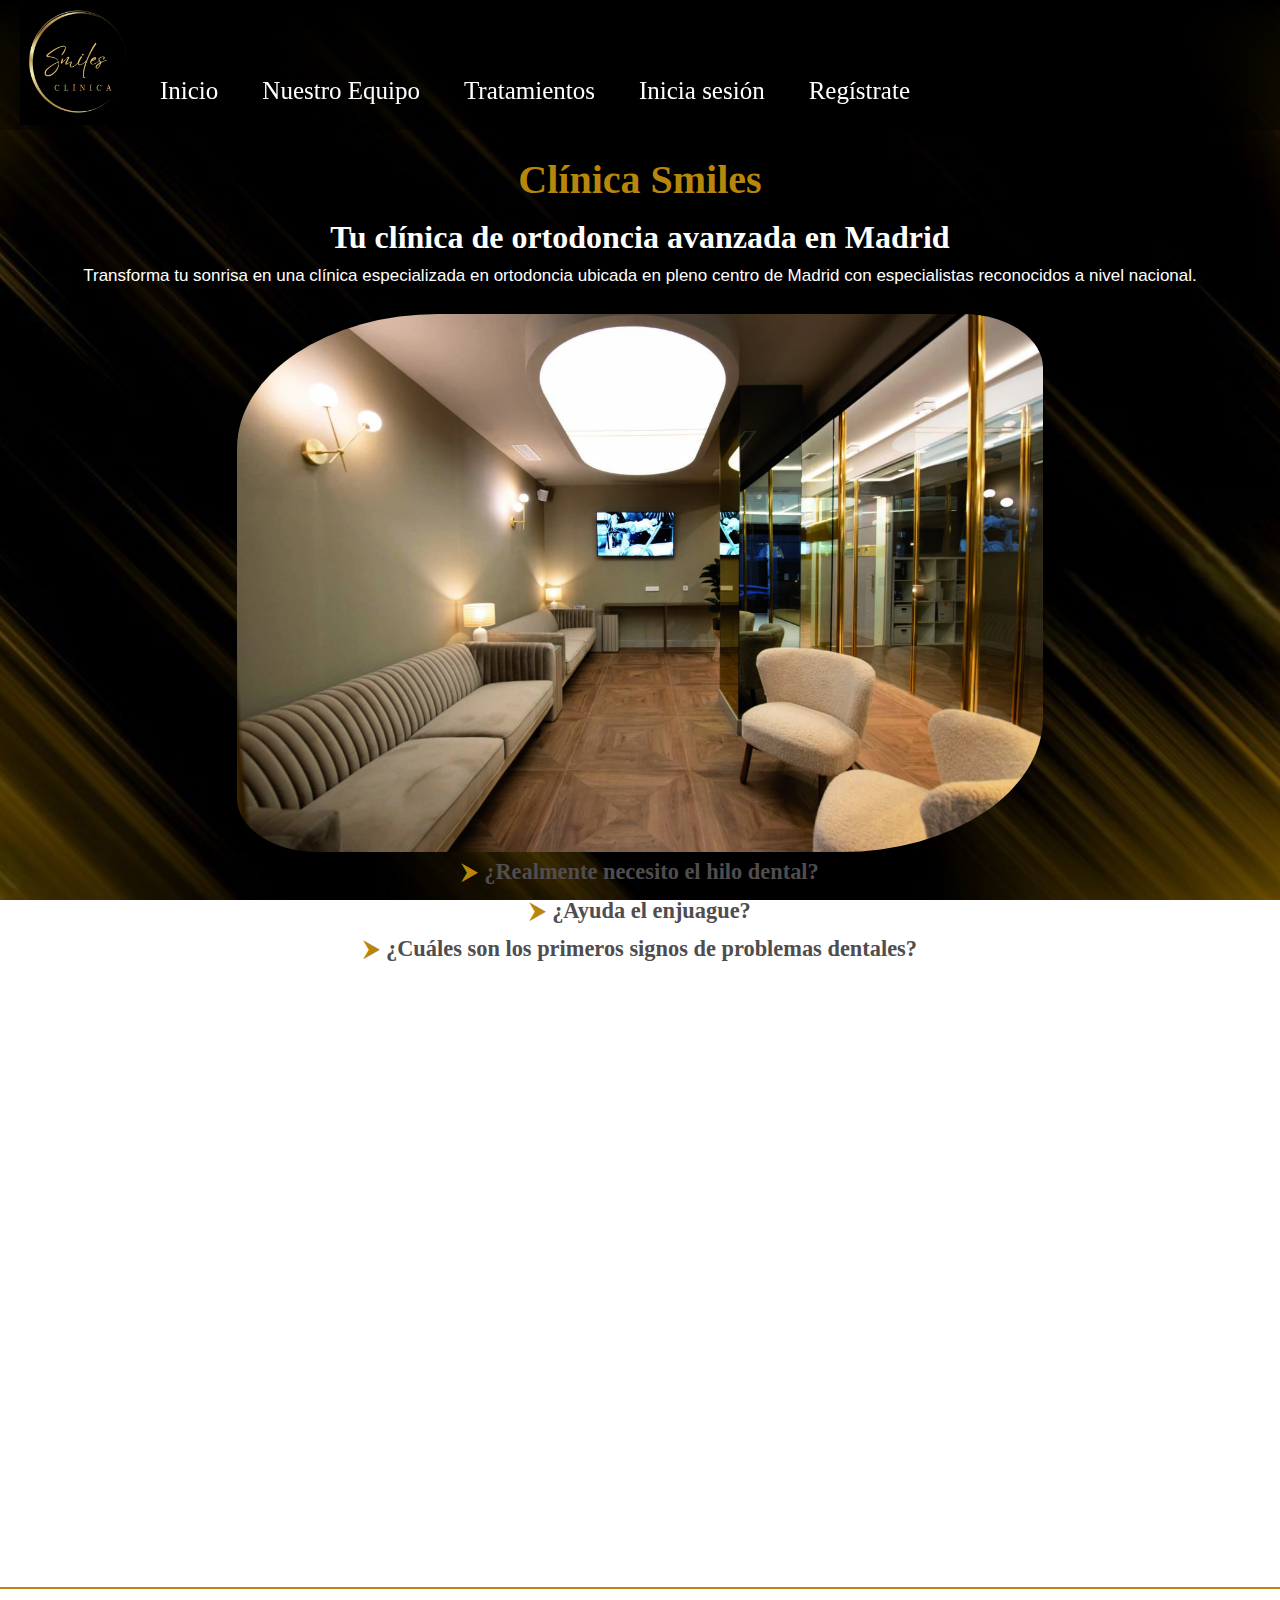
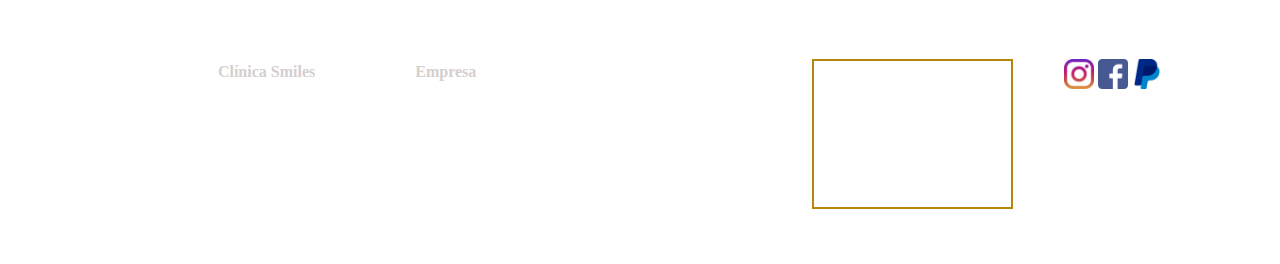
<file: webapp/index.html>
<!DOCTYPE html>
<html lang="es">
<head>
    <meta charset="UTF-8">
    <meta name="viewport" content="width=device-width, initial-scale=1.0">
    <title>Clínica Smiles</title>
    <link rel="stylesheet" href="./CSS/index.css">
    <link rel="stylesheet" href="./CSS/Estilos.css">
    
</head>
<body>
    <header class="navegador">
        <img src="./images/LOGO.jpg" id="logo" alt="" href="index.html">
        <nav class="navbar">
            <ul>
                <li><a href="./index.html">Inicio</a></li>
                <li><a href="./QuienesSomos.html">Nuestro Equipo</a></li>
                <li><a href="./Tratamientos.html">Tratamientos</a></li>
                <li><a href="./Iniciar_sesion.html">Inicia sesión</a></li>
                <li><a href="./Registrarse.html">Regístrate</a></li>
                       
                
            </ul>
        </nav>
    </header>

    <main>
        <div class="PrimerContenedor">
            <h3>Clínica Smiles</h3>
            <h1>Tu clínica de ortodoncia avanzada en Madrid</h1>
            <p>Transforma tu sonrisa en una clínica especializada en ortodoncia ubicada en pleno centro de Madrid con especialistas reconocidos a nivel nacional.</p><br>
        </div>
            <div class="imagen_contenedor">
                 <img src="./images/Smile-20200824-482-2.jpg" alt="" href="index.html" id="imagen_main">
            </div>
        <details class="preguntas_frecuentes">
            <summary><strong>¿Realmente necesito el hilo dental?</strong></summary>
            <div>
              <p>No hay duda de que es necesario rodear los dientes <br>
                 a diario con el hilo dental. Limpia la comida y la placa  <br>
                 de entre los dientes y bajo la línea de las encías. <br>
                 Si no lo haces, la placa se endurece y se convierte en sarro, <br>
                 que forma cuñas y amplía el espacio entre los dientes y las encías,<br>
                 creando bolsas. <br>
                 Con el tiempo, las encías se alejan y los dientes se aflojan.</p>
            </div>
        </details>

        <details class="preguntas_frecuentes">
            <summary><strong>¿Ayuda el enjuague?</strong></summary>
            <div>
              <p>Los enjuagues bucales para la protección contra la caries,<br>
                 la sensibilidad y el aliento fresco pueden ayudar cuando se usan con <br>
                 el cepillado y el hilo dental regulares, pero no en lugar de las <br>
                 limpiezas diarias. Tu dentista puede recomendarte el mejor tipo para ti.</p>
            </div>
        </details>

        <details class="preguntas_frecuentes">
            <summary><strong>¿Cuáles son los primeros signos de problemas dentales?</strong></summary>
            <div>
              <p>Acude al dentista si tienes alguno de estos problemas o ves que tu hijo <br>
                tiene problemas para masticar o se queja de dolor: <br>
                Llagas en la boca <br>

                Dolor de mandíbula <br>
                
                Enrojecimiento <br>
                
                Cara o encías hinchadas <br>
                
                Sensibilidad dental <br>
                
                Dientes rotos <br>
                
                Boca seca <br>
                
                Sangrado de las encías <br>
                
                Mal aliento o mal sabor de boca <br>
                
                Si te examinas de inmediato, evitarás problemas más graves e infecciones.</p>
            </div>
        </details>

    </main>
    
       
    	<div class= "mapa">
   	 		<iframe   src="https://www.google.com/maps/embed?pb=!1m14!1m12!1m3!1d540.430097944806!2d-4.279149278775938!3d39.98310406851726!2m3!1f0!2f0!3f0!3m2!1i1024!2i768!4f13.1!5e0!3m2!1ses!2ses!4v1715436397275!5m2!1ses!2ses" 
			width="1500" height="400" style="border:0;" allowfullscreen="" loading="lazy" referrerpolicy="no-referrer-when-downgrade"></iframe>
		</div>


    <footer>
		 <hr class="separador">
        <div class="footer">
            <div class="footer1">
                <h4>Clínica Smiles</h4>
                <p><a href="index.html"> Empleo </a></p>
                <p><a href="index.html"> Opiniones </a></p>
                <p> <a href="index.html"> Ayuda </a></p>
            </div>
            <div class="footer1">
                <h4>Empresa</h4>
                <p><a href="index.html"> Confianza y Seguridad </a></p>
                <p><a href="index.html"> Política </a></p>
                <p> <a href="index.html"> Datos de la empresa </a></p>
            </div>
            <div class="footer1">
                <p><a href="index.html">Condiciones</a></p>
                <p><a href="index.html">Privacidad</a></p>
                <p><a href="index.html">Mapa del sitio</a></p>
                <br><br><br><br><br>
            </div>
             <div class="datos">
	           	 <p>Clínica Dental Smiles<br>
	              C.Jabonerías,22,45516 <br>
	              Torrijos,Toledo</p>
      		  </div>
            <div class="redes">
                <a href="https://www.instagram.com/"><img src="./images/instagram.png" alt="redes_sociales" class="redes_sociales"></a>
                <a href="https://www.facebook.com/?locale=es_ES"><img src="./images/facebook.png" alt="redes_sociales" class="redes_sociales"></a>
                <a href="https://www.paypal.com/signin"><img src="./images/paypal.png" alt="redes_sociales" class="redes_sociales"></a>
            </div>
        </div>
        
        <p class="final" id="copyright">&copy; Clínica Smiles</p>
    </footer>

</body>
</html>
</file>
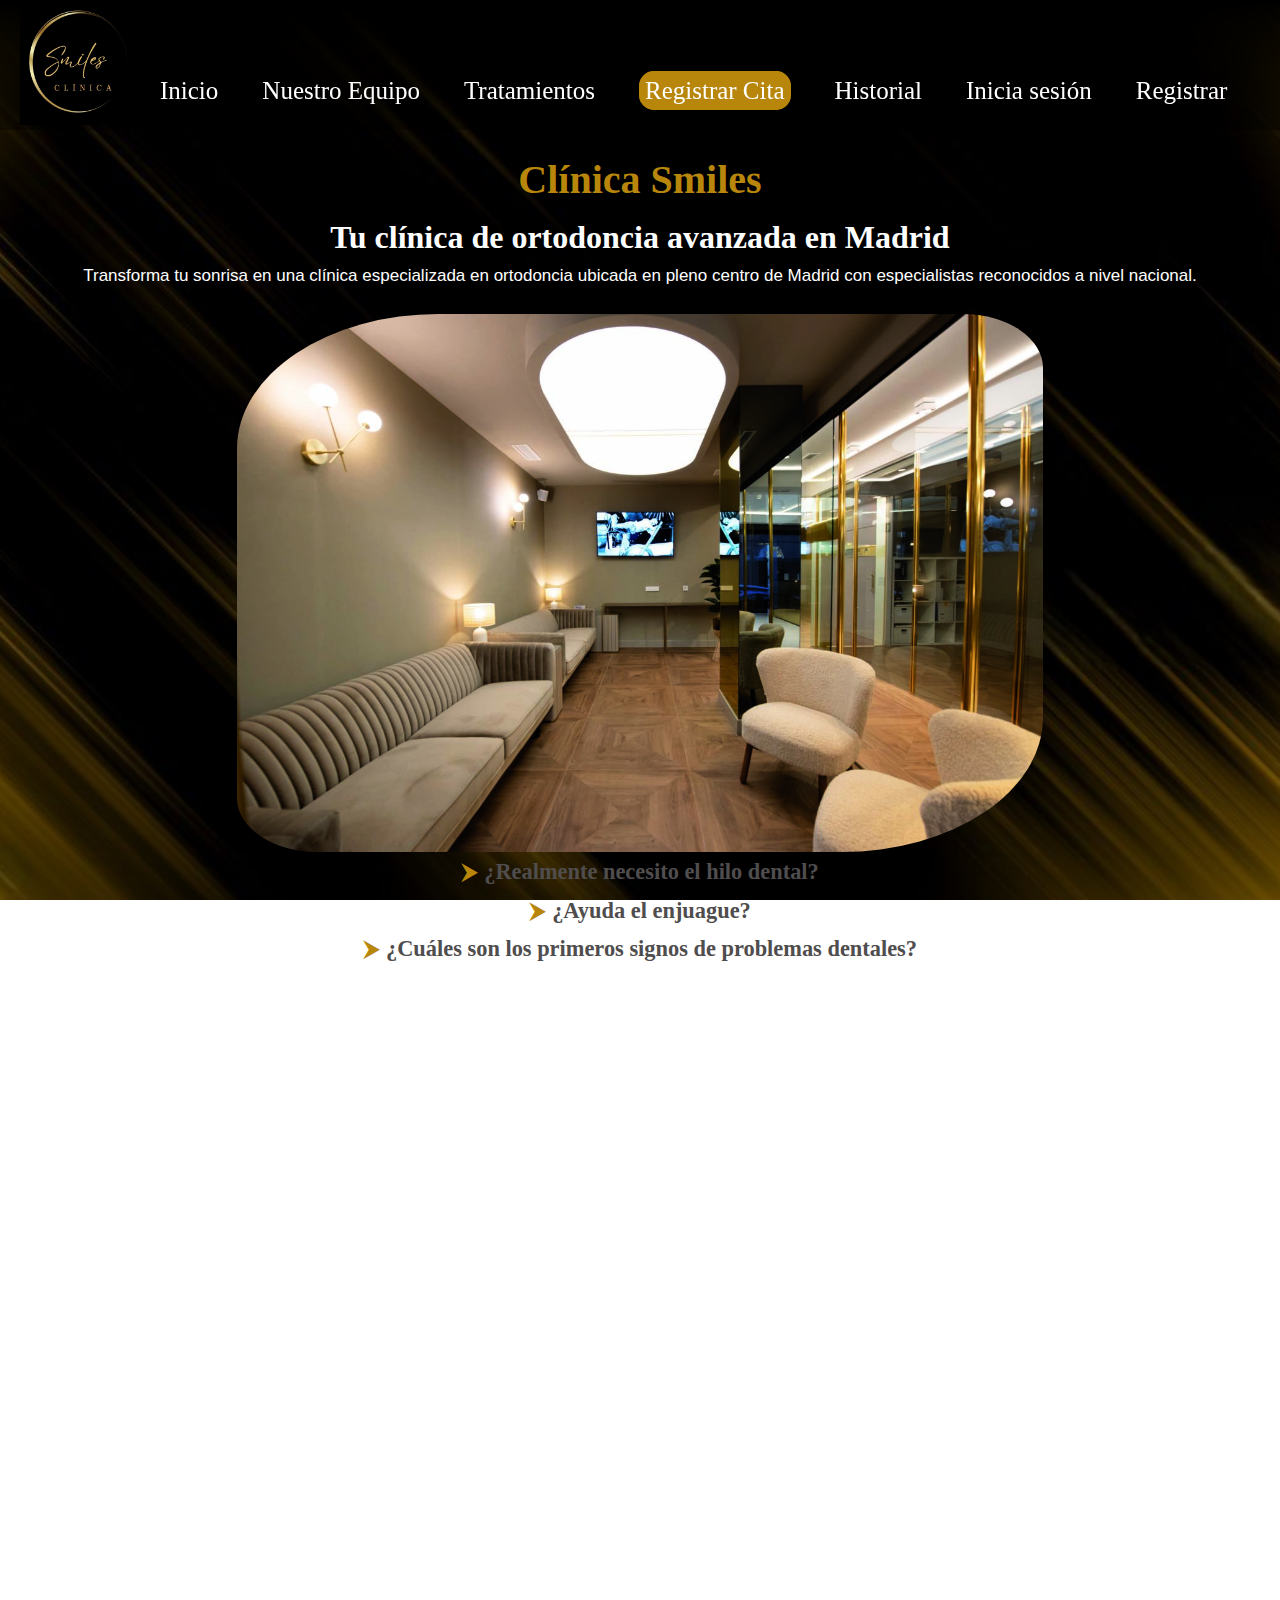
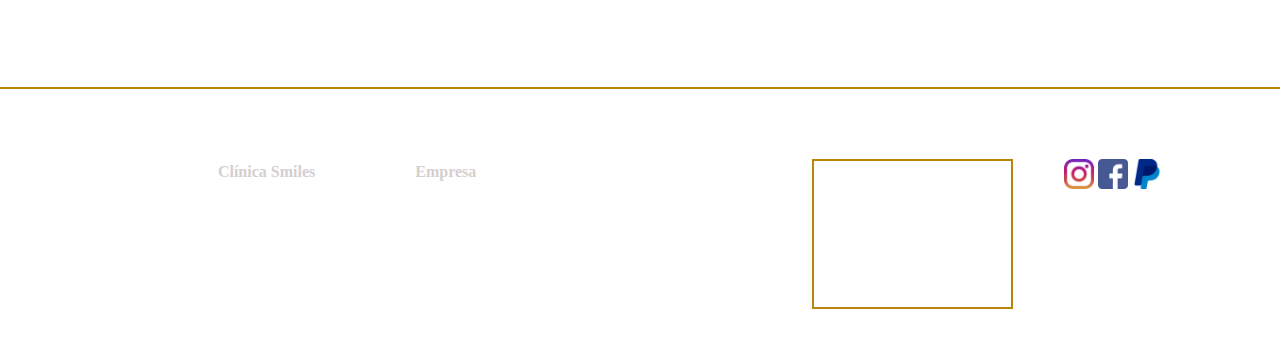
<file: webapp/index2.html>
<!DOCTYPE html>
<html lang="es">
<head>
    <meta charset="UTF-8">
    <meta name="viewport" content="width=device-width, initial-scale=1.0">
    <title>Clínica Smiles</title>
    <link rel="stylesheet" href="./CSS/index.css">
     <link rel="stylesheet" href="./CSS/Estilos.css">
    
</head>
<body>
    <header class="navegador">
        <img src="./images/LOGO.jpg" id="logo" alt="" href="index2.html">
        <nav class="navbar">
            <ul>
                <li><a href="./index2.html">Inicio</a></li>
                <li><a href="./QuienesSomos.html">Nuestro Equipo</a></li>
                <li><a href="./Tratamientos.html">Tratamientos</a></li>
                <li><a href="./citas.html" class="Boton">Registrar Cita</a></li>
                <li><a href="#">Historial</a>
                  		<ul class="menu-vertical1">
                            <li><a href="./ListarUsuarios.html">Usuarios</a></li>
                            <li><a href="./ListarCitas.html">Citas</a></li>
                        </ul>
                </li> 
                <li><a href="./Iniciar_sesion.html">Inicia sesión</a></li>
                <li><a href="Registrarse.html">Registrar</a></li>
                        
                
            </ul>
        </nav>
    </header>

    <main>
        <div class="PrimerContenedor">
            <h3>Clínica Smiles</h3>
            <h1>Tu clínica de ortodoncia avanzada en Madrid</h1>
            <p>Transforma tu sonrisa en una clínica especializada en ortodoncia ubicada en pleno centro de Madrid con especialistas reconocidos a nivel nacional.</p><br>
        </div>
			<div class="imagen_contenedor">
        		<img src="./images/Smile-20200824-482-2.jpg" alt="" href="index.html" id="imagen_main">
        	</div>
        
        <details class="preguntas_frecuentes">
            <summary><strong>¿Realmente necesito el hilo dental?</strong></summary>
            <div>
              <p>No hay duda de que es necesario rodear los dientes <br>
                 a diario con el hilo dental. Limpia la comida y la placa  <br>
                 de entre los dientes y bajo la línea de las encías. <br>
                 Si no lo haces, la placa se endurece y se convierte en sarro, <br>
                 que forma cuñas y amplía el espacio entre los dientes y las encías,<br>
                 creando bolsas. <br>
                 Con el tiempo, las encías se alejan y los dientes se aflojan.</p>
            </div>
        </details>

        <details class="preguntas_frecuentes">
            <summary><strong>¿Ayuda el enjuague?</strong></summary>
            <div>
              <p>Los enjuagues bucales para la protección contra la caries,<br>
                 la sensibilidad y el aliento fresco pueden ayudar cuando se usan con <br>
                 el cepillado y el hilo dental regulares, pero no en lugar de las <br>
                 limpiezas diarias. Tu dentista puede recomendarte el mejor tipo para ti.</p>
            </div>
        </details>

        <details class="preguntas_frecuentes">
            <summary><strong>¿Cuáles son los primeros signos de problemas dentales?</strong></summary>
            <div>
              <p>Acude al dentista si tienes alguno de estos problemas o ves que tu hijo <br>
                tiene problemas para masticar o se queja de dolor: <br>
                Llagas en la boca <br>

                Dolor de mandíbula <br>
                
                Enrojecimiento <br>
                
                Cara o encías hinchadas <br>
                
                Sensibilidad dental <br>
                
                Dientes rotos <br>
                
                Boca seca <br>
                
                Sangrado de las encías <br>
                
                Mal aliento o mal sabor de boca <br>
                
                Si te examinas de inmediato, evitarás problemas más graves e infecciones.</p>
            </div>
        </details>

    </main>
    
       
    	<div class= "mapa">
   	 		<iframe   src="https://www.google.com/maps/embed?pb=!1m14!1m12!1m3!1d540.430097944806!2d-4.279149278775938!3d39.98310406851726!2m3!1f0!2f0!3f0!3m2!1i1024!2i768!4f13.1!5e0!3m2!1ses!2ses!4v1715436397275!5m2!1ses!2ses" 
			width="1500" height="500" style="border:0;" allowfullscreen="" loading="lazy" referrerpolicy="no-referrer-when-downgrade"></iframe>
		</div>



    <footer>
		 <hr class="separador">
        <div class="footer">
            <div class="footer1">
                <h4>Clínica Smiles</h4>
                <p><a href="index.html"> Empleo </a></p>
                <p><a href="index.html"> Opiniones </a></p>
                <p> <a href="index.html"> Ayuda </a></p>
            </div>
            <div class="footer1">
                <h4>Empresa</h4>
                <p><a href="index.html"> Confianza y Seguridad </a></p>
                <p><a href="index.html"> Política </a></p>
                <p> <a href="index.html"> Datos de la empresa </a></p>
            </div>
            <div class="footer1">
                <p><a href="index.html">Condiciones</a></p>
                <p><a href="index.html">Privacidad</a></p>
                <p><a href="index.html">Mapa del sitio</a></p>
                <br><br><br><br><br>
            </div>
             <div class="datos">
	           	 <p>Clínica Dental Smiles<br>
	              C.Jabonerías,22,45516 <br>
	              Torrijos,Toledo</p>
      		  </div>
            <div class="redes">
                <a href="https://www.instagram.com/"><img src="./images/instagram.png" alt="redes_sociales" class="redes_sociales"></a>
                <a href="https://www.facebook.com/?locale=es_ES"><img src="./images/facebook.png" alt="redes_sociales" class="redes_sociales"></a>
                <a href="https://www.paypal.com/signin"><img src="./images/paypal.png" alt="redes_sociales" class="redes_sociales"></a>
            </div>
        </div>
        
        <p class="final" id="copyright">&copy; Clínica Smiles</p>
    </footer>

  


</body>
</html>
</file>
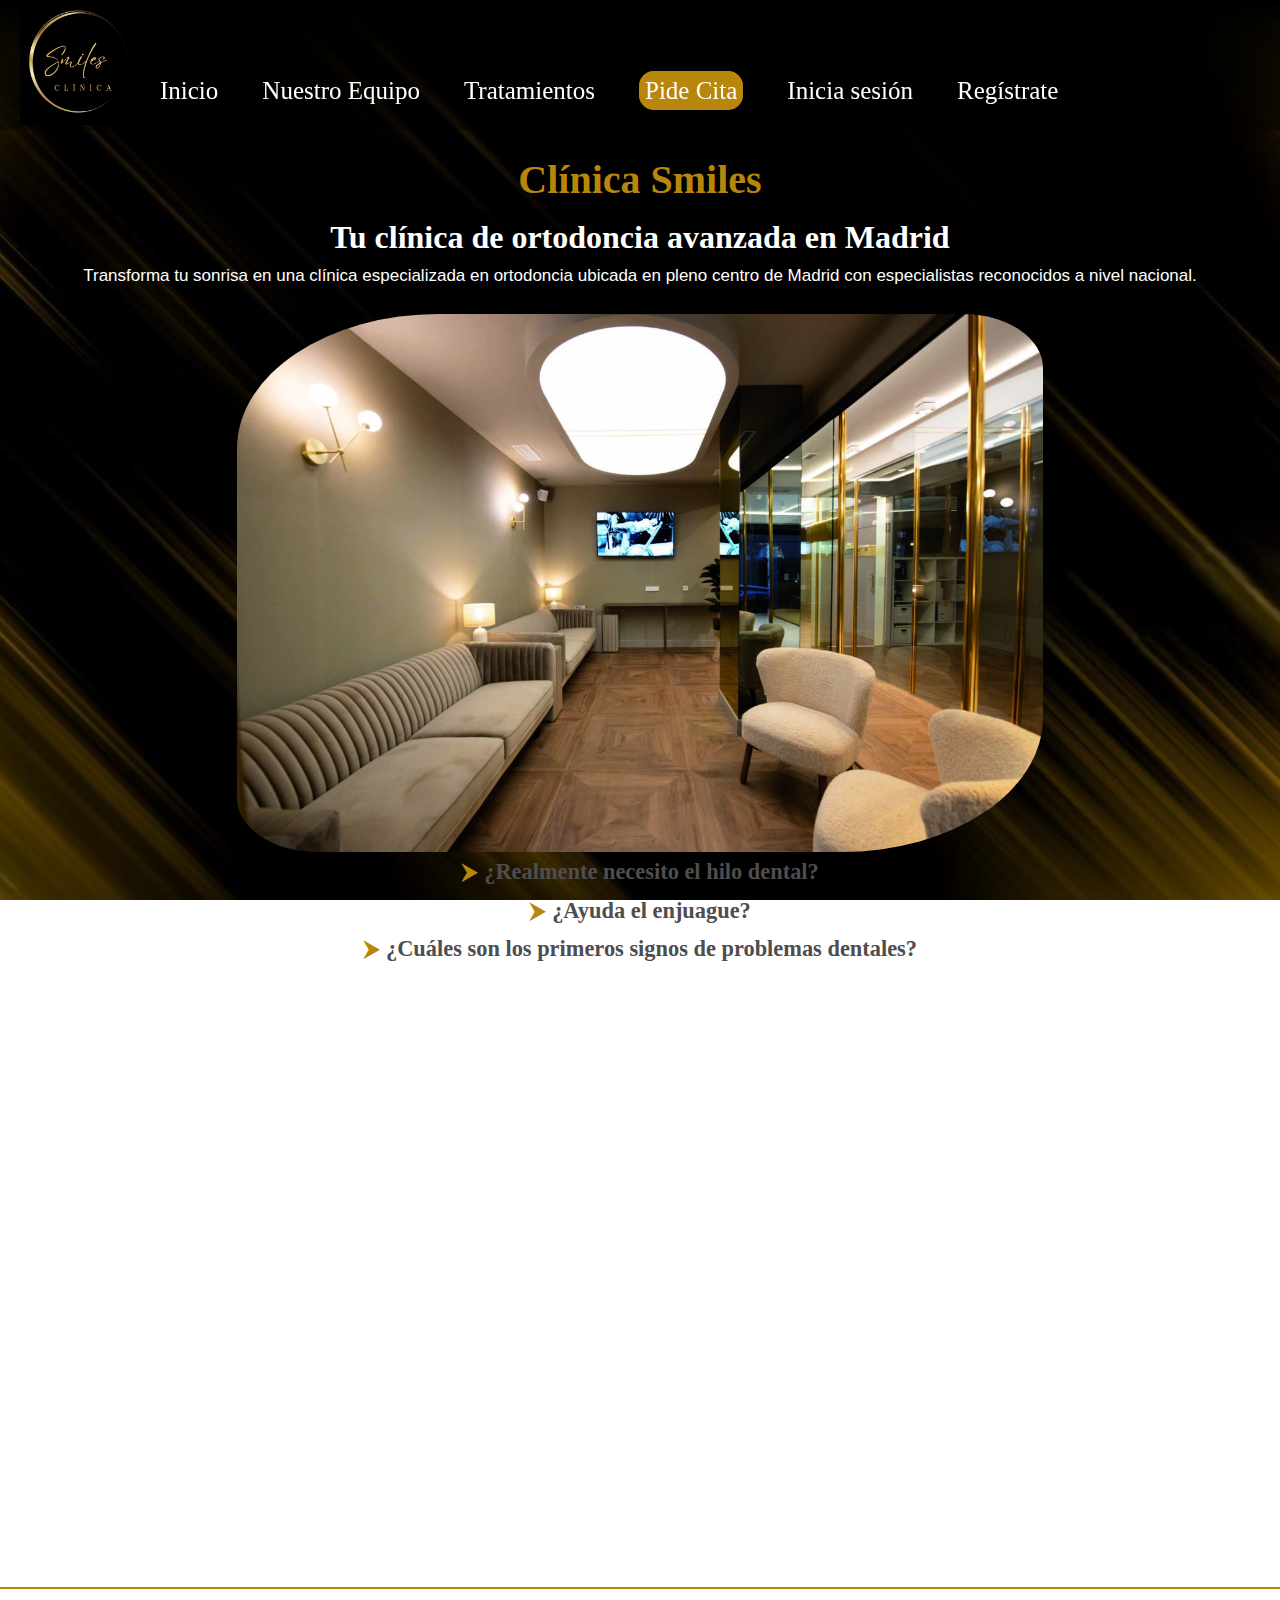
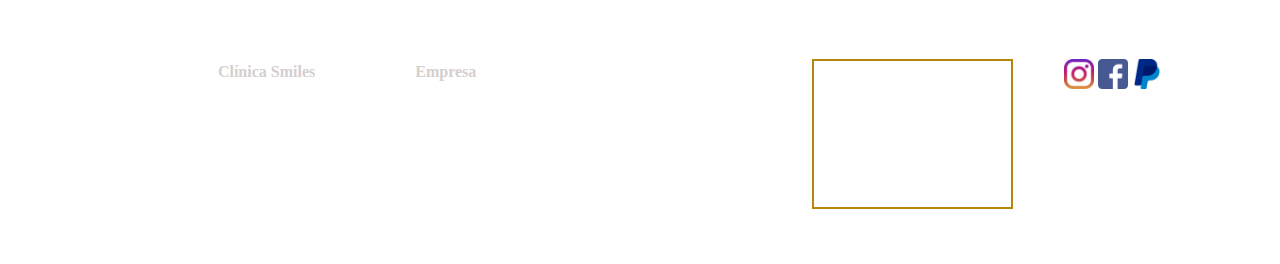
<file: webapp/indexUser.html>
<!DOCTYPE html>
<html lang="es">
<head>
    <meta charset="UTF-8">
    <meta name="viewport" content="width=device-width, initial-scale=1.0">
    <title>Clínica Smiles</title>
    <link rel="stylesheet" href="./CSS/index.css">
    <link rel="stylesheet" href="./CSS/Estilos.css">
    
</head>
<body>
    <header class="navegador">
        <img src="./images/LOGO.jpg" id="logo" alt="" href="indexUser.html">
        <nav class="navbar">
            <ul>
                <li><a href="./indexUser.html">Inicio</a></li>
                <li><a href="./QuienesSomos.html">Nuestro Equipo</a></li>
                <li><a href="./Tratamientos.html">Tratamientos</a></li>
                <li><a href="./citas.html" class="Boton">Pide Cita</a></li>
                <li><a href="./Iniciar_sesion.html">Inicia sesión</a></li>
                <li><a href="Registrarse.html">Regístrate</a></li>
                       
                
            </ul>
        </nav>
    </header>

    <main>
        <div class="PrimerContenedor">
            <h3>Clínica Smiles</h3>
            <h1>Tu clínica de ortodoncia avanzada en Madrid</h1>
            <p>Transforma tu sonrisa en una clínica especializada en ortodoncia ubicada en pleno centro de Madrid con especialistas reconocidos a nivel nacional.</p><br>
        </div>
			<div class="imagen_contenedor">
        		<img src="./images/Smile-20200824-482-2.jpg" alt="" href="index.html" id="imagen_main">
        	</div>
        
        <details class="preguntas_frecuentes">
            <summary><strong>¿Realmente necesito el hilo dental?</strong></summary>
            <div>
              <p>No hay duda de que es necesario rodear los dientes <br>
                 a diario con el hilo dental. Limpia la comida y la placa  <br>
                 de entre los dientes y bajo la línea de las encías. <br>
                 Si no lo haces, la placa se endurece y se convierte en sarro, <br>
                 que forma cuñas y amplía el espacio entre los dientes y las encías,<br>
                 creando bolsas. <br>
                 Con el tiempo, las encías se alejan y los dientes se aflojan.</p>
            </div>
        </details>

        <details class="preguntas_frecuentes">
            <summary><strong>¿Ayuda el enjuague?</strong></summary>
            <div>
              <p>Los enjuagues bucales para la protección contra la caries,<br>
                 la sensibilidad y el aliento fresco pueden ayudar cuando se usan con <br>
                 el cepillado y el hilo dental regulares, pero no en lugar de las <br>
                 limpiezas diarias. Tu dentista puede recomendarte el mejor tipo para ti.</p>
            </div>
        </details>

        <details class="preguntas_frecuentes">
            <summary><strong>¿Cuáles son los primeros signos de problemas dentales?</strong></summary>
            <div>
              <p>Acude al dentista si tienes alguno de estos problemas o ves que tu hijo <br>
                tiene problemas para masticar o se queja de dolor: <br>
                Llagas en la boca <br>

                Dolor de mandíbula <br>
                
                Enrojecimiento <br>
                
                Cara o encías hinchadas <br>
                
                Sensibilidad dental <br>
                
                Dientes rotos <br>
                
                Boca seca <br>
                
                Sangrado de las encías <br>
                
                Mal aliento o mal sabor de boca <br>
                
                Si te examinas de inmediato, evitarás problemas más graves e infecciones.</p>
            </div>
        </details>

    </main>
    
       
    	<div class= "mapa">
   	 		<iframe   src="https://www.google.com/maps/embed?pb=!1m14!1m12!1m3!1d540.430097944806!2d-4.279149278775938!3d39.98310406851726!2m3!1f0!2f0!3f0!3m2!1i1024!2i768!4f13.1!5e0!3m2!1ses!2ses!4v1715436397275!5m2!1ses!2ses" 
			width="1500" height="400" style="border:0;" allowfullscreen="" loading="lazy" referrerpolicy="no-referrer-when-downgrade"></iframe>
		</div>



    <footer>
		 <hr class="separador">
        <div class="footer">
            <div class="footer1">
                <h4>Clínica Smiles</h4>
                <p><a href="index.html"> Empleo </a></p>
                <p><a href="index.html"> Opiniones </a></p>
                <p> <a href="index.html"> Ayuda </a></p>
            </div>
            <div class="footer1">
                <h4>Empresa</h4>
                <p><a href="index.html"> Confianza y Seguridad </a></p>
                <p><a href="index.html"> Política </a></p>
                <p> <a href="index.html"> Datos de la empresa </a></p>
            </div>
            <div class="footer1">
                <p><a href="index.html">Condiciones</a></p>
                <p><a href="index.html">Privacidad</a></p>
                <p><a href="index.html">Mapa del sitio</a></p>
                <br><br><br><br><br>
            </div>
             <div class="datos">
	           	 <p>Clínica Dental Smiles<br>
	              C.Jabonerías,22,45516 <br>
	              Torrijos,Toledo</p>
      		  </div>
            <div class="redes">
                <a href="https://www.instagram.com/"><img src="./images/instagram.png" alt="redes_sociales" class="redes_sociales"></a>
                <a href="https://www.facebook.com/?locale=es_ES"><img src="./images/facebook.png" alt="redes_sociales" class="redes_sociales"></a>
                <a href="https://www.paypal.com/signin"><img src="./images/paypal.png" alt="redes_sociales" class="redes_sociales"></a>
            </div>
        </div>
        
        <p class="final" id="copyright">&copy; Clínica Smiles</p>
    </footer>

  


</body>
</html>
</file>
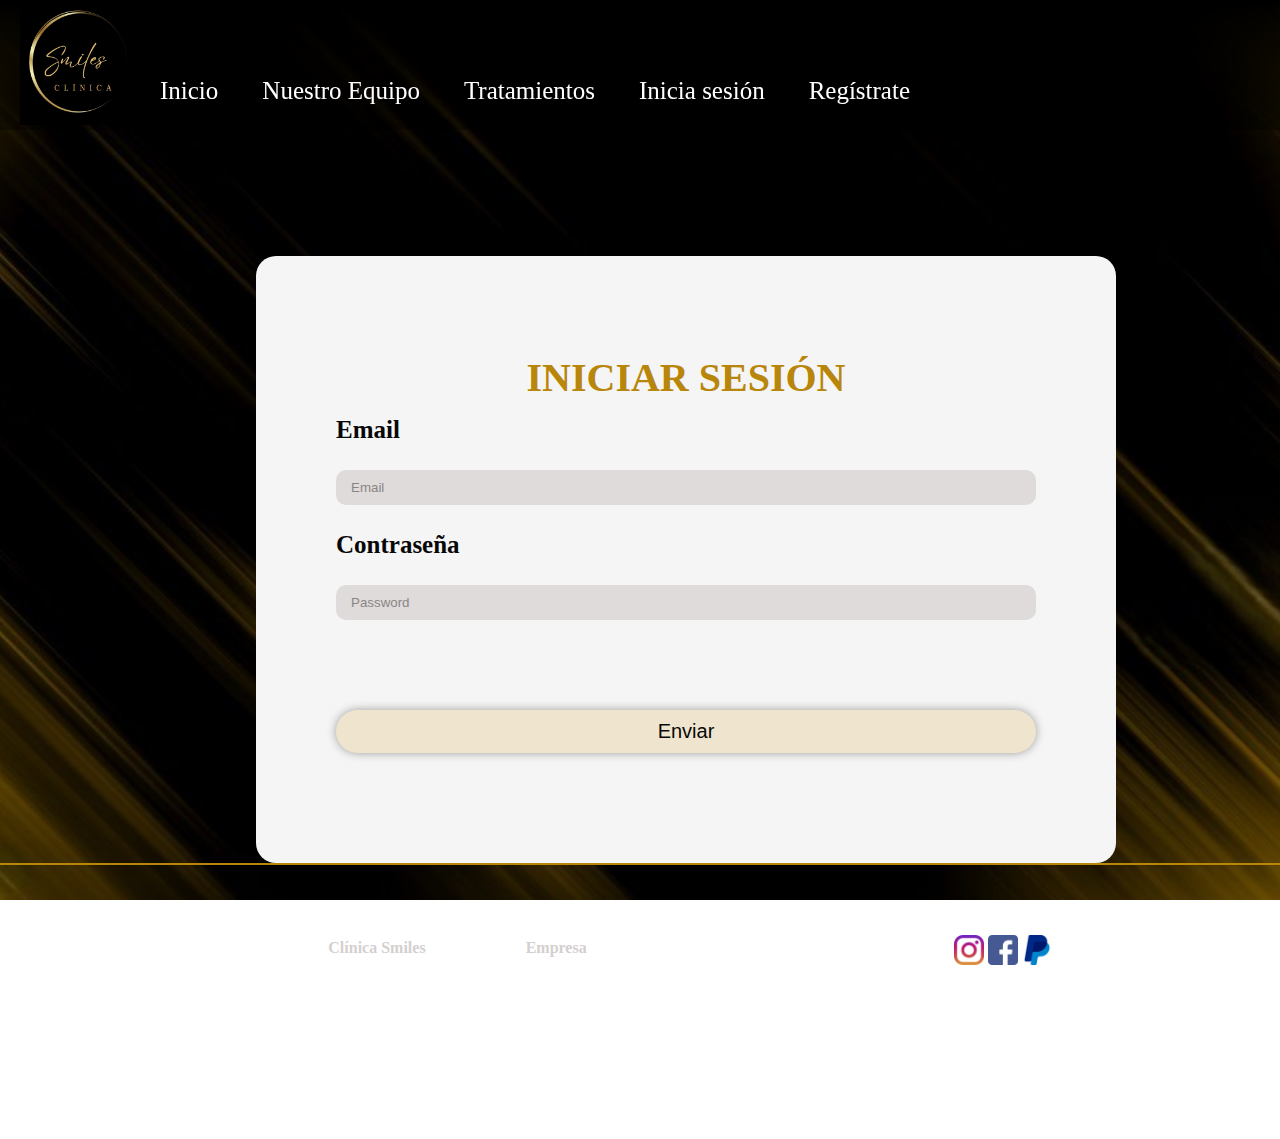
<file: webapp/Iniciar_sesion.html>
<!DOCTYPE html>
<html lang="es">

<head>
    <meta charset="UTF-8">
    <meta name="viewport" content="width=device-width, initial-scale=1.0">
    <title>Clínica Smiles</title>
    <link rel="stylesheet" href="./CSS/Iniciar_sesion.css">
     <link rel="stylesheet" href="./CSS/Estilos.css">

</head>

<body>
    <header class="navegador">
        <img src="./images/LOGO.jpg" id="logo" alt="" href="index.html">
        <nav class="navbar">
            <ul>
                <li><a href="./index.html">Inicio</a></li>
                <li><a href="./QuienesSomos.html">Nuestro Equipo</a></li>
                <li><a href="./Tratamientos.html">Tratamientos</a></li>
                <li><a href="./Iniciar_sesion.html">Inicia sesión</a></li>
                <li><a href="./Registrarse.html">Regístrate</a></li>
            </ul>
                  
                
        </nav>
    </header>

    <form name="login" action="login" method="post" >

        <div class="input-group">

            <h1>INICIAR SESIÓN</h1>
            <label>Email</label>
            <input type="email" name="email" id="email" placeholder="Email" required>
            <label>Contraseña</label>
            <input type="password" name="pass" id="pass" placeholder="Password" required>
            
            <input class="btn" type="submit"  value="Enviar">

        </div>

    </form>

   
    <footer>
		 <hr class="separador">
        <div class="footer">
            <div class="footer1">
                <h4>Clínica Smiles</h4>
                <p><a href="index.html"> Empleo </a></p>
                <p><a href="index.html"> Opiniones </a></p>
                <p> <a href="index.html"> Ayuda </a></p>
            </div>
            <div class="footer1">
                <h4>Empresa</h4>
                <p><a href="index.html"> Confianza y Seguridad </a></p>
                <p><a href="index.html"> Política </a></p>
                <p> <a href="index.html"> Datos de la empresa </a></p>
            </div>
            <div class="footer1">
                <p><a href="index.html">Condiciones</a></p>
                <p><a href="index.html">Privacidad</a></p>
                <p><a href="index.html">Mapa del sitio</a></p>
                <br><br><br><br><br>
            </div>
            <div class="redes">
                <a href="https://www.instagram.com/"><img src="./images/instagram.png" alt="redes_sociales" class="redes_sociales"></a>                                      
                <a href="https://www.facebook.com/?locale=es_ES"><img src="./images/facebook.png" alt="redes_sociales" class="redes_sociales"></a>         
                <a href="https://www.paypal.com/signin"><img src="./images/paypal.png" alt="redes_sociales"class="redes_sociales"></a>
                        
            </div>
        </div>
         <p class="final" id="copyright">&copy; Clínica Smiles</p>
         
     </footer>
     
     
</body>

</html>
</file>
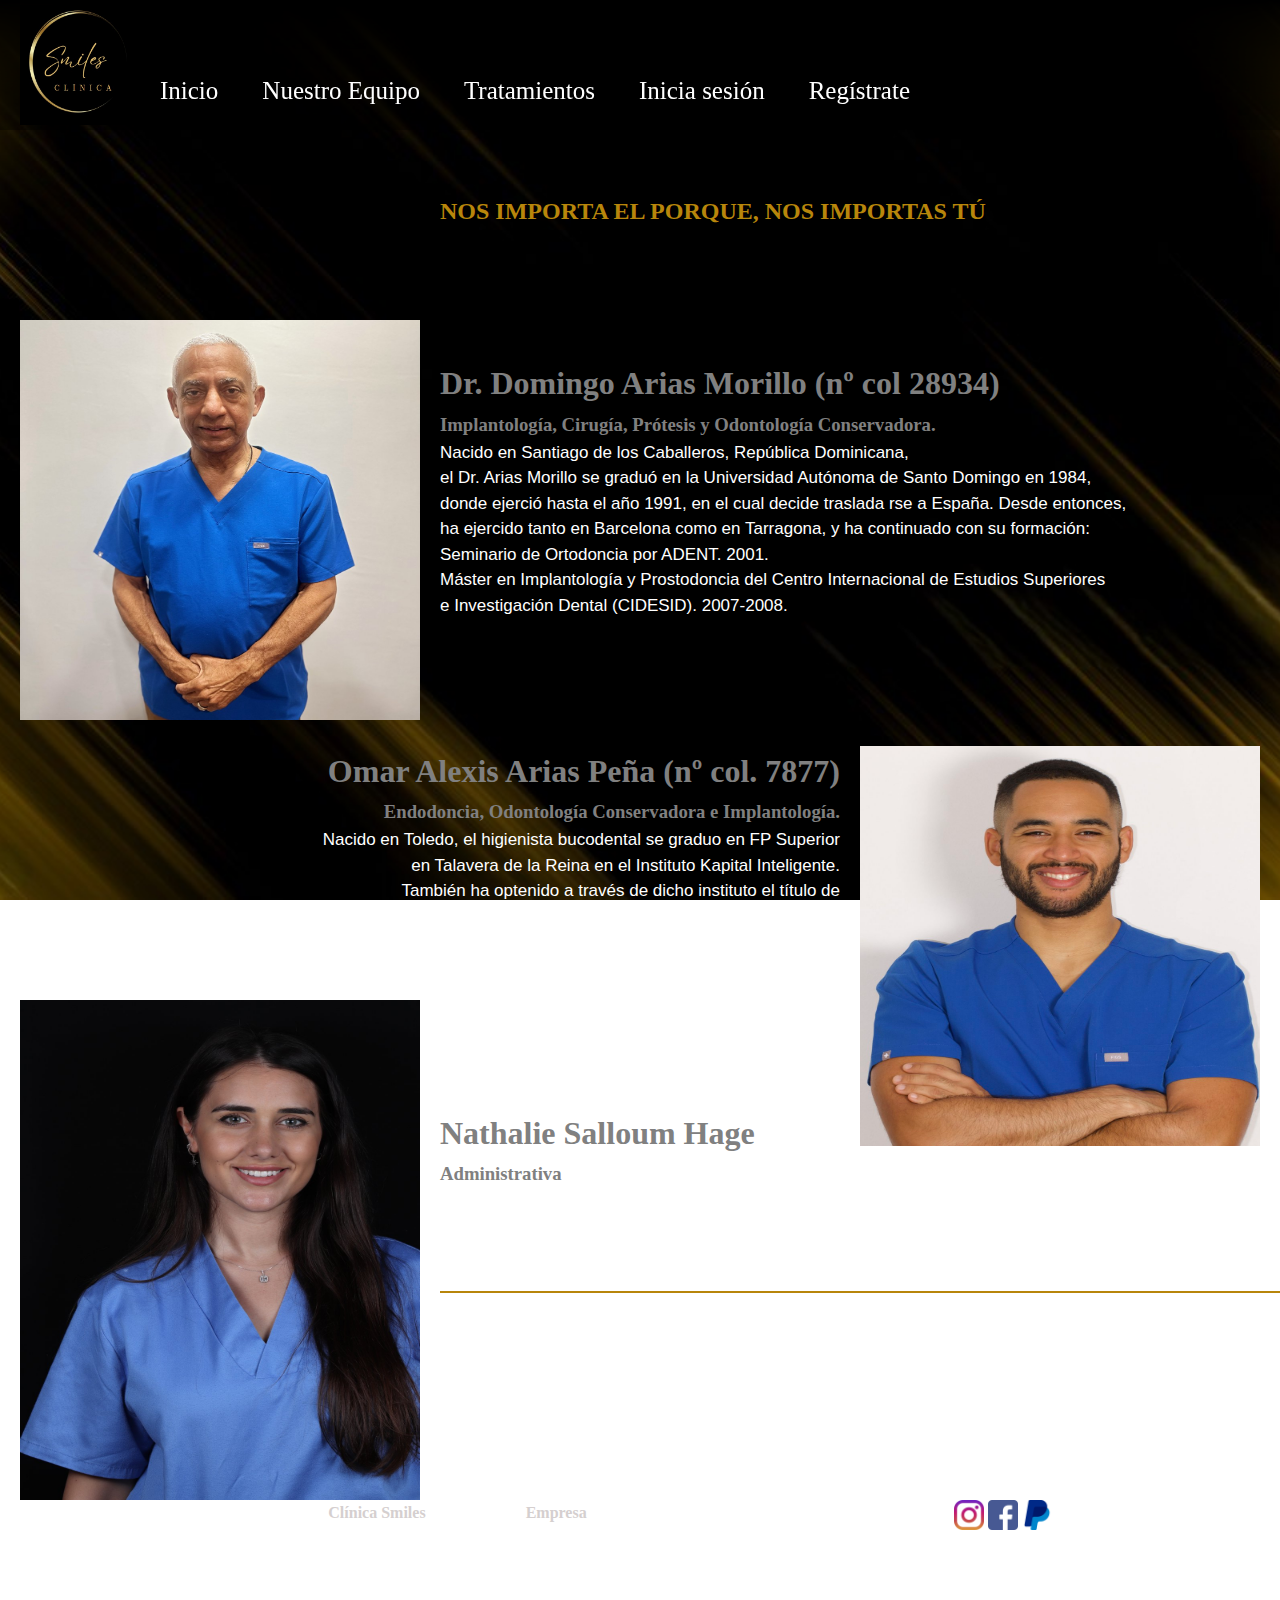
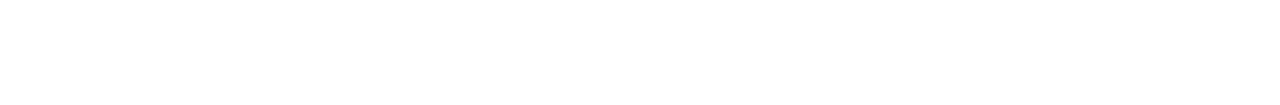
<file: webapp/QuienesSomos.html>
<!DOCTYPE html>
<html lang="es">
<head>
    <meta charset="UTF-8">
    <meta name="viewport" content="width=device-width, initial-scale=1.0">
    <title>Clínica Smiles</title>
    <link rel="stylesheet" href="./CSS/QuienesSomos.css">
    <link rel="stylesheet" href="./CSS/Estilos.css">
    
</head>
<body>
    <header class="navegador">
        <img src="./images/LOGO.jpg" id="logo" alt="" href="index.html">
        <nav class="navbar">
            <ul>
                <li><a href="./index.html">Inicio</a></li>
                <li><a href="./QuienesSomos.html">Nuestro Equipo</a></li>
                <li><a href="./Tratamientos.html">Tratamientos</a></li>
                <li><a href="./Iniciar_sesion.html">Inicia sesión</a></li>
                <li><a href="./Registrarse.html">Regístrate</a></li>
                  
            </ul>
        </nav>
    </header>

   <main>
    <img src="./images/odontologo.jpg" id="odontologo" alt="" href="QuienesSomos.html">
      <div class="texto1">
            <h2> NOS IMPORTA EL PORQUE, NOS IMPORTAS  TÚ</h2>
            <h1>Dr. Domingo Arias Morillo (nº col 28934)</h1>
            <h3>Implantología, Cirugía, Prótesis  y Odontología Conservadora.</h3>
            <p>Nacido en Santiago de los Caballeros, República Dominicana, <br>
            el Dr. Arias Morillo se graduó en la Universidad Autónoma de Santo Domingo en 1984,<br>
             donde ejerció hasta el año 1991, en el cual decide traslada rse a España. Desde entonces, <br>
             ha ejercido tanto en Barcelona como en Tarragona, y ha continuado con su formación: <br>

                Seminario de Ortodoncia por ADENT. 2001. <br>
                
                Máster en Implantología y Prostodoncia del Centro Internacional de Estudios Superiores  <br>
                e Investigación Dental (CIDESID). 2007-2008. </p>

      </div>
   <img src="./images/higienista.jpeg"  id="higienista" alt="" href="QuienesSomos.html">
      <div class="texto2">
            <h1> Omar Alexis Arias Peña (nº col. 7877)</h1>
            <h3>Endodoncia, Odontología Conservadora e Implantología.</h3>
            <p>Nacido en Toledo, el higienista bucodental se graduo en FP Superior <br>
            en Talavera de la Reina en el Instituto Kapital Inteligente. <br>
            También ha optenido a través de dicho instituto el título de <br>
            Rayos X. <br>
            Ha trabajado durante varios años en Londrés donde ha adquirido  <br>
            muchos conocimientos.</p>

      </div>
      <img src="./images/administrativa.jpg"  id="administrativa"    alt="" href="QuienesSomos.html">
        <div class="texto3"> 
            <h1>Nathalie Salloum Hage </h1>
            <h3>Administrativa</h3>
            <p>Nacida en Torrijos un pueblo de Toledo, Nathalie estudio la carrera <br>
            de administrativo en la Universidad Complutense de Toledo. <br>
            Estudio idiomas en diferentes paises, y ha hecho varios masters <br>
            sobre comercio  y administración de empresas.</p>
        </div>



   </main>


    <footer>
		 <hr class="separador">
        <div class="footer">
            <div class="footer1">
                <h4>Clínica Smiles</h4>
                <p><a href="index.html"> Empleo </a></p>
                <p><a href="index.html"> Opiniones </a></p>
                <p> <a href="index.html"> Ayuda </a></p>
            </div>
            <div class="footer1">
                <h4>Empresa</h4>
                <p><a href="index.html"> Confianza y Seguridad </a></p>
                <p><a href="index.html"> Política </a></p>
                <p> <a href="index.html"> Datos de la empresa </a></p>
            </div>
            <div class="footer1">
                <p><a href="index.html">Condiciones</a></p>
                <p><a href="index.html">Privacidad</a></p>
                <p><a href="index.html">Mapa del sitio</a></p>
                <br><br><br><br><br>
            </div>
            <div class="redes">
                <a href="https://www.instagram.com/"><img src="./images/instagram.png" alt="redes_sociales" class="redes_sociales"></a>
                <a href="https://www.facebook.com/?locale=es_ES"><img src="./images/facebook.png" alt="redes_sociales" class="redes_sociales"></a>
                <a href="https://www.paypal.com/signin"><img src="./images/paypal.png" alt="redes_sociales" class="redes_sociales"></a>
            </div>
        </div>
        
        <p class="final" id="copyright">&copy; Clínica Smiles</p>
    </footer>

  


</body>
</html>
</file>
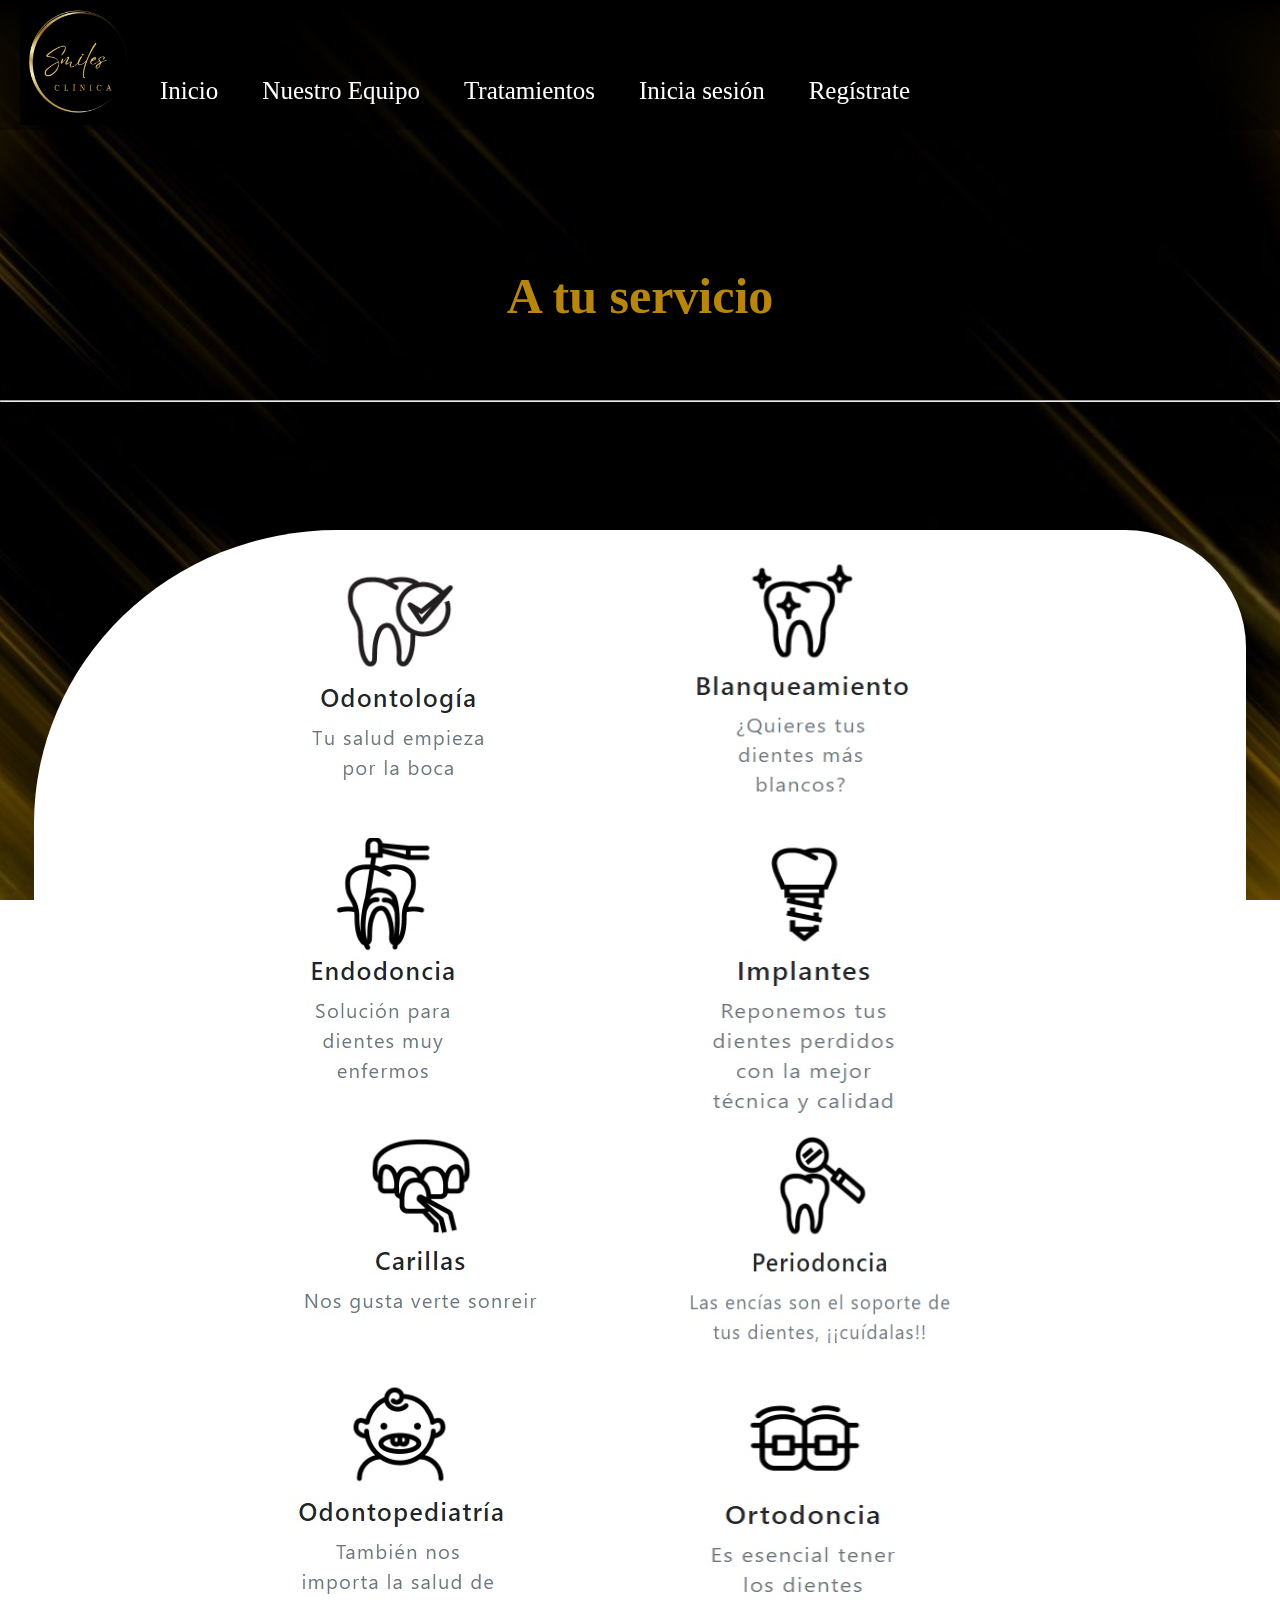
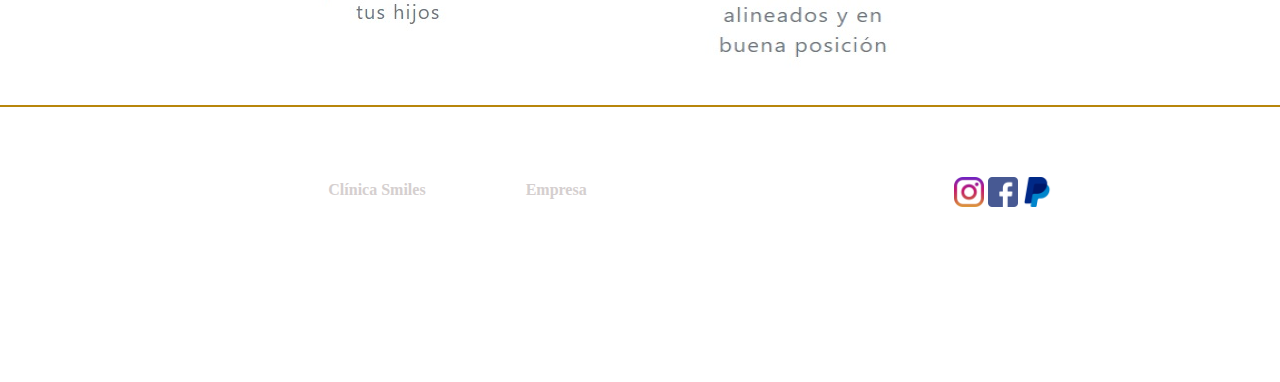
<file: webapp/Tratamientos.html>
<!DOCTYPE html>
<html lang="es">
<head>
    <meta charset="UTF-8">
    <meta name="viewport" content="width=device-width, initial-scale=1.0">
    <title>Clínica Smiles</title>
    <link rel="stylesheet" href="./CSS/Tratamientos.css">
    <link rel="stylesheet" href="./CSS/Estilos.css">
   
    
</head>
<body>
    <header class="navegador">
        <img src="./images/LOGO.jpg" id="logo" alt="" href="index.html">
        <nav class="navbar">
            <ul>
                <li><a href="./index.html">Inicio</a></li>
                <li><a href="./QuienesSomos.html">Nuestro Equipo</a></li>
                <li><a href="./Tratamientos.html">Tratamientos</a></li>
                <li><a href="./Iniciar_sesion.html">Inicia sesión</a></li>
                <li><a href="./Registrarse.html">Regístrate</a></li>
                 
           </ul> 
               
        </nav>
    </header>

   
    <h1> A tu servicio</h1><br>
    <hr class="division">
    <section class="tratamientos">
        

        <div class="contenedor">
            
            
                <article class="logos_odontologo">
                    <img  src="./images/lgoOdontologia.jpg" alt="logo" href="index.html"> 
                </article>

                <article class="logos_odontologo">
                    <img  src="./images/lgoblanquea.jpg" alt="logo" href="index.html"> 
                </article>

                <article class="logos_odontologo">
                     <img  src="./images/lgoEndo.jpg" alt="logo" href="index.html"> 
                </article>

                <article class="logos_odontologo">
                    <img  src="./images/lgoImplantes.jpg" alt="logo" href="index.html"> 
                </article>

                <article class="logos_odontologo">
                    <img  src="./images/lgoCarillas.jpg" alt="logo" href="index.html"> 
                 </article>

                <article class="logos_odontologo">
                    <img  src="./images/lgoperi.jpg" alt="logo" href="index.html"> 
                </article>

                <article class="logos_odontologo">
                    <img  src="./images/lgoPediadria.jpg" alt="logo" href="index.html"> 
                </article>

                <article class="logos_odontologo">
                    <img  src="./images/lgoOrtodoncia.jpg" alt="logo" href="index.html"> 
                </article>

            
        </div>


    </section>
       

    
    <footer>
		 <hr class="separador">
        <div class="footer">
            <div class="footer1">
                <h4>Clínica Smiles</h4>
                <p><a href="index.html"> Empleo </a></p>
                <p><a href="index.html"> Opiniones </a></p>
                <p> <a href="index.html"> Ayuda </a></p>
            </div>
            <div class="footer1">
                <h4>Empresa</h4>
                <p><a href="index.html"> Confianza y Seguridad </a></p>
                <p><a href="index.html"> Política </a></p>
                <p> <a href="index.html"> Datos de la empresa </a></p>
            </div>
            <div class="footer1">
                <p><a href="index.html">Condiciones</a></p>
                <p><a href="index.html">Privacidad</a></p>
                <p><a href="index.html">Mapa del sitio</a></p>
                <br><br><br><br><br>
            </div>
            <div class="redes">
                <a href="https://www.instagram.com/"><img src="./images/instagram.png" alt="redes_sociales" class="redes_sociales"></a>
                <a href="https://www.facebook.com/?locale=es_ES"><img src="./images/facebook.png" alt="redes_sociales" class="redes_sociales"></a>
                <a href="https://www.paypal.com/signin"><img src="./images/paypal.png" alt="redes_sociales" class="redes_sociales"></a>
            </div>
        </div>
        
        <p class="final" id="copyright">&copy; Clínica Smiles</p>
    </footer>


	</body>
</html>
</file>
<file: webapp/CSS/index.css>
/*
MAIN
*/
	main{
    display: flex;
    flex-direction: column;
    align-items: center;
    justify-content: center;
    text-align: center;
    padding: 20px;
    margin-top: 10%;
    
}

	.PrimerContenedor{
    color: white;
    text-align: center;
   
    
}
	h3{
	color: darkgoldenrod;
	text-align: center;
	font-size: 40px;
}
    .imagen_contenedor{
    display: flex;
    justify-content: center;
    align-items: center;
    

    }
	#imagen_main{
     width: 65%;
    height: auto;
    border-radius: 25% 10%;
    margin: 0 auto;
}

	.SegundoContenedor{
    width: 100%;
    height: 40%;
    
}

	.preguntas_frecuentes{
    color: white;
    text-align: center;
}
	summary{
    font-size: 1.4rem;
    color: rgb(79, 77, 77);
}

	p{
    font-size: 1.3rem;
    color: rgb(161, 157, 157);
    
}

/* Flecha en contenido colapsado */
	details summary::marker {
    content: "⮞ ";
    color: darkgoldenrod;
    font-size: 1.5rem;
  }
  
  /* Flecha en contenido desplegado */
   details[open] summary::marker {
    content: "⮟ ";
  }
  
	.mapa{
	margin-top: 10%;
	margin-bottom: 5%;
    margin-left: 15px;
	
}
</file>
<file: webapp/CSS/Estilos.css>
*{
    margin: 0;
    padding:0;
}

	body{
		
	    line-height: 1.6;
	    background-image: url(../images/FONDO.jpg);
	    background-attachment: fixed;
	    background-repeat: no-repeat;
	    background-position:center center;
	    background-size: cover;
}

/*
HEADER
*/
	header{
		
	    background: linear-gradient(black, rgba(0, 0, 0, 0.353));
	    height: 130px;
	    display: flex;
	    align-items: center;
	    width: 100%;
	    top: 0;
	    left: 0;
	    position: fixed;
	    z-index: 100;
    
/* 
DEJAR LA BARRA DE NAVEGACIÓN FIJA
   position: fixed;
    z-index: 100;
*/
}

	#logo {
		
	    width: 120px;
	    height: 120px;
	    margin-left: 20px;
}

	.navbar{
		
	    display: flex;
	    align-items: center;
	    justify-content: space-between;
	    margin-top: 4%;
	    height: 40%; 
 
}
	.menu-vertical{
		
	    position: absolute;
	    display: none;
	    list-style: none;
	    width: 200px;

}
	.navbar li:hover .menu-vertical{
		
    	display: block;
}

	.menu-vertical li:hover{
		
    	background-color: rgb(92, 89, 89);

}
	ul li{
		
	    display: inline-block;
	    padding: 0px 20px;
	    font-size: 25px;

}
	.menu-vertical1{
		
	    position: absolute;
	    display: none;
	    list-style: none;
	    width: 200px;

}
	.navbar li:hover .menu-vertical1{
		
    	display: block;
}

	.menu-vertical1 li:hover{
		
		background-color: rgb(92, 89, 89);

}
	
	ul li{
		
	    display: inline-block;
	    padding: 0px 20px;
	    font-size: 25px;

}

	a{
		
	    color: white;
	    text-decoration: none;
}
	a:hover{
		
	    color: darkgoldenrod;
	    transition: 0.6s;
}
    .Boton{
		
	    border: 1px solid;
	    border-color: darkgoldenrod;
	    padding:5px;
	    border-radius: 15px;
	    background-color: darkgoldenrod;
	
	    }
	    
    
    /*
FOOTER
*/
	.separador {
	    border: 0; /* Eliminar el borde predeterminado */
	    height: 2px; /* Establecer la altura */
	    background-color: darkgoldenrod; /* Establecer el color de fondo */
	    margin-bottom: 70px ; /* Establecer los márgenes superior e inferior */
	}
	.footer{
		
	    margin-top: 20px;
	    width: 100%;
	    height: 150px;
	    color: rgb(213, 207, 207);
	    display: flex;
	    justify-content: center;
    
}

	.footer1{
		
	    display: inline-block;
	    margin-left: 100px;

}
	.footer1 p a{
		
	    text-decoration: none;
	    color: white;
}
	.footer1 p a:hover{
		
	    text-decoration: underline;
	    color: darkgoldenrod;
	}
	 .datos{
  
	     display:inline-block;
	     border: 2px solid;
	     padding: 10px;/* Añade un espacio interno alrededor del contenido */
	     border-color: darkgoldenrod;
	     margin-left: 20px;
      
     
	}
	.datos, p{
		
      color: white;
      font-family: Arial, sans-serif; /* Establece la fuente del párrafo */
      font-size: 17px; /*  tamaño de la fuente */
      line-height: 1.5;
      
      
    }

	.redes{
 		margin-left: 4%;
}

	.redes_sociales{
	    width: 30px;
	    height: 30px;
}

	.final{
	    font-size: 15px;
	    margin-right: 400px;
}

	#copyright{
	    color: white;

}



	
/* Media Queries */
@media (max-width: 768px) {
	
	main {
		
   	 margin-top: 150px;
}
    #logo {
        width: 40px;
        height: 40px;
    }

    .navbar ul {
        flex-direction: column;
        align-items: center;
    }

    .navbar ul li {
        margin: 5px 0;
    }

    .PrimerContenedor h3 {
		
        font-size: 1.5rem;
        margin-top:20px
    }
	.imagen_contenedor {
		margin-top:40px 0;
	    display: flex;
	    justify-content: center;
	    align-items: center;
	    width: 100%;
	    margin: 20px 0;
}
    #imagen_main {
		
        width: 80%;
        display: block;
        margin: 0 auto;
    }

    .mapa iframe {
		
        height: 300px;
    }

		
		.separador {
    border: 0; /* Quita el borde predeterminado */
    height: 2px; /* Altura de la línea */
    background-color: #000; /* Color de fondo de la línea */
    margin: 20px 0; /* Márgenes superior e inferior */

	    /*margin: 40px 0; 
	    color: darkgoldenrod;*/
    }
    
    .footer {
		
		display: flex;
		margin-top: 40px;
        flex-direction: column;
        align-items: center;
    }

    .footer1, .datos, .redes, .final {
		
        margin: 10px 0;
    }

    .datos {
		
        width: 90%;
    }
}
</file>
<file: webapp/CSS/Iniciar_sesion.css>
/*
FORM
*/
h1 {
    color: darkgoldenrod;
    font-size:40px;
    text-align: center;

}

form{
    margin-top: 20%;
    background-color:whitesmoke;
    padding: 90px 80px;
    border-radius: 20px;
    text-align: center;
    width: 700px;
    margin-left: 20%;
    margin-right: 20%;

}

.input-group{
    
    display:flex;
    flex-direction: column;
    text-align: left;

}
label{
    color:rgb(7, 7, 7);
    font-size: 25px;
    font-weight: 700; /*grueso letra*/
    margin-bottom: 20px;

}
input{
    padding: 10px 15px;
    border-radius: 10px;
    margin-bottom: 20px;
    background-color: rgb(224, 219, 219);
    border:2px;
    color: #080808;
    outline: none ;/*borde quitar*/
}

input::placeholder,::placeholder{
    color:rgb(137, 133, 133);
}
.btn {
    margin-top: 10%;
    font-size: 20px;
    border:0;
    border-radius: 25px;
    background-color: rgb(239, 229, 206);
    box-shadow:0 0 10px rgb(157, 156, 154);
    cursor: pointer; /*poner  cursor con forma de mano*/
}
.btn:hover{ /* hover cuando pasa el mouse por encima de cosas*/
     background-color: darkgoldenrod;
}
</file>
<file: webapp/CSS/QuienesSomos.css>
/*
MAIN
*/

#odontologo{

    margin-top: 10%;
    float: left;
    width: 400px;
    height: 400px;
    margin-left: 20px;
    margin-right: 20px;
}
.texto1{
    color:grey;
 }

h2{
   
    margin-top: 15%;
    color:darkgoldenrod;
}

h1{
    margin-top: 10%;
    color: grey;
}

#higienista{

    margin-top: 10%;;
    float:right;
    width: 400px;
    height: 400px;
    margin-left: 20px;
    margin-right: 20px;
}
 
.texto2{
    color:grey;
    text-align:right;
   
}
#administrativa{
    margin-top: 20px;
    float: left;
    width: 400px;
    height: 500px;
    margin-left: 20px;
    margin-right: 20px;
}
.texto3{
   /* margin-top: 10%;*/
    color:grey;
    text-align: left;
}
</file>
<file: webapp/CSS/Tratamientos.css>
/*
SECTION
*/

.tratamientos{
    margin-top: 10%;
    display: flex;
    justify-content:center;
}

.tratamientos .contenedor{
    width: 90%;
    border-radius: 25% 10%;
    padding:  30px 30px;
    background-color: white;
    display: grid;
    grid-template-columns: repeat(2,35%);
   
}
h1{
    margin-top: 20%;
    font-size: 50px;
    color:darkgoldenrod;
    text-align: center;
    
}
.division{
    margin-top: 3%;
    color: darkgoldenrod;
}
.logos_odontologo{
    width: 60%;
    margin-left: 55%;
   
}
</file>
